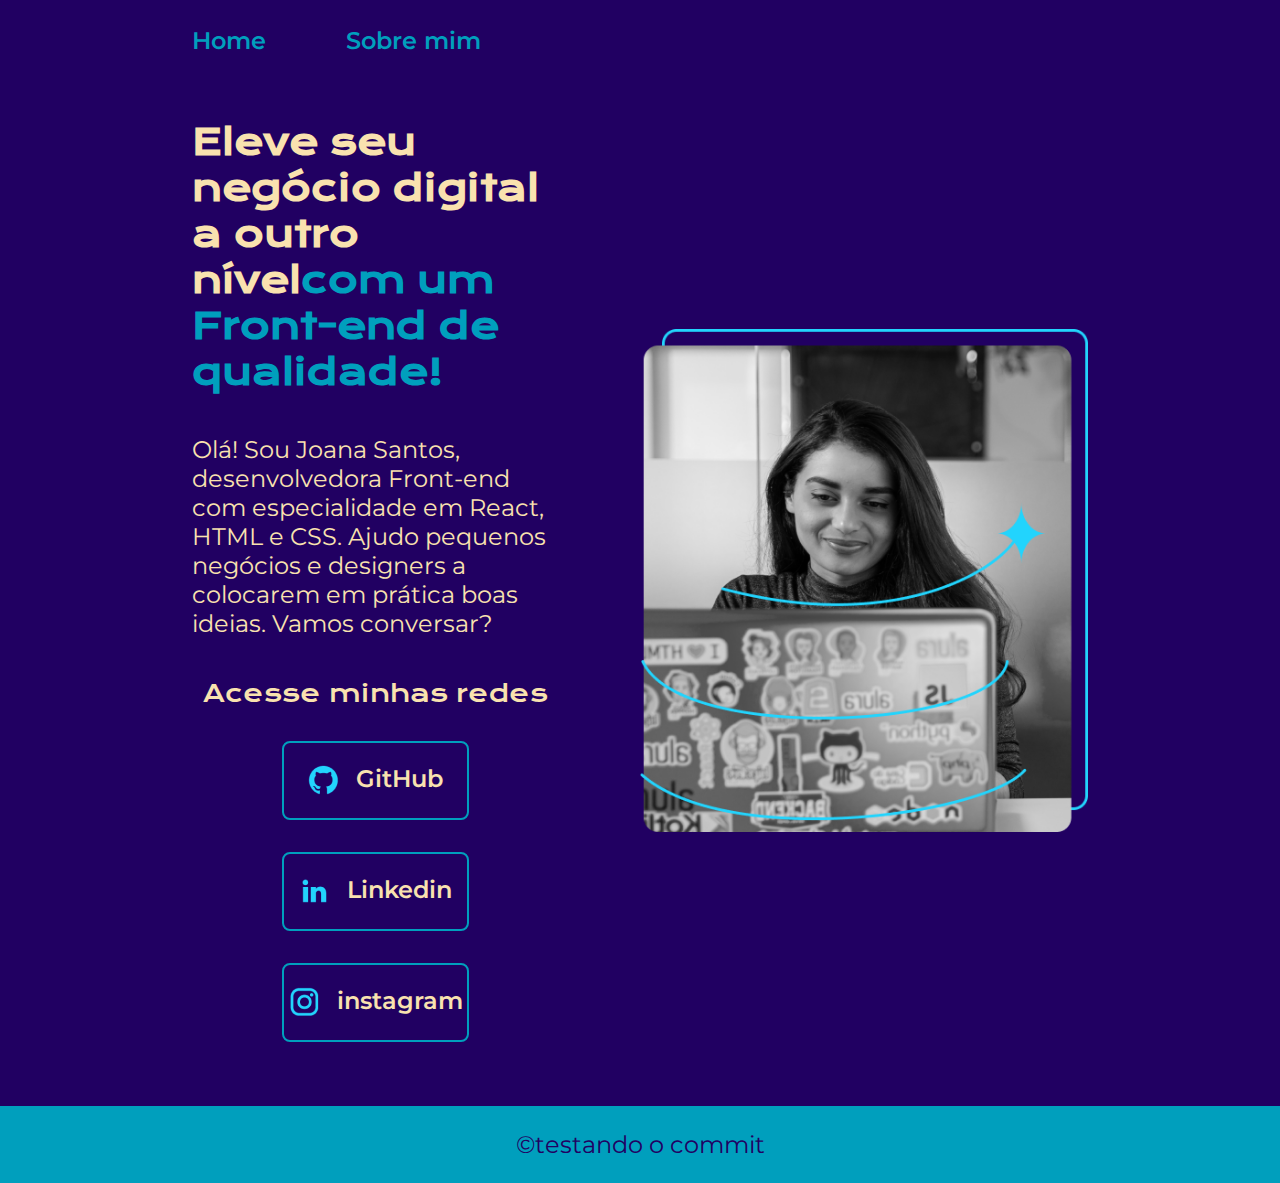
<file: index.html>
<!DOCTYPE html>
<html lang="pt-br">
  <head>
    <meta charset="UTF-8" />
    <meta http-equiv="X-UA-Compatible" content="IE=edge" />
    <meta name="viewport" content="width=device-width, initial-scale=1.0" />
    <title>Portifolio</title>
    <link rel="stylesheet" href="/style/style.css" />
  </head>

  <body>
    <header class="cabecalho">
      <nav class="cabecalho__menu">
        <a class="cabecalho__menu__link" href="/index.html">Home</a>
        <a class="cabecalho__menu__link" href="/about.html">Sobre mim</a>
      </nav>
    </header>
    <main class="apresentacao">
      <section class="apresentacao__conteudo">
        <h1 class="apresentacao__conteudo__titulo">
          Eleve seu negócio digital a outro nível<strong class="titulo-destaque"
            >com um Front-end de qualidade!
          </strong>
        </h1>
        <p class="apresentacao__conteudo__texto">
          Olá! Sou Joana Santos, desenvolvedora Front-end com especialidade em
          React, HTML e CSS. Ajudo pequenos negócios e designers a colocarem em
          prática boas ideias. Vamos conversar?
        </p>
        <div class="apresentacao__links">
          <h2 class="apresentacao__links__subtitulo">Acesse minhas redes</h2>
          <a
            class="apresentacao__links__navegacao"
            href="https://github.com/guilhermeonrails"
          >
            <img src="./assets/github.png" />
            GitHub
          </a>

          <a
            class="apresentacao__links__navegacao"
            href="https://br.linkedin.com/"
          >
            <img src="./assets/linkedin.png" />
            Linkedin
          </a>

          <a
            class="apresentacao__links__navegacao"
            href="https://www.instagram.com/"
          >
            <img src="./assets/instagram.png" />
            instagram
          </a>
        </div>
      </section>
      <img
        class="apresentacao__imagem"
        src="./assets/Imagem.png"
        alt="Foto da Joana Santos programando"
      />
    </main>
    <footer class="rodape">
      <p>&copy;testando o commit</p>
    </footer>
  </body>
</html>
</file>
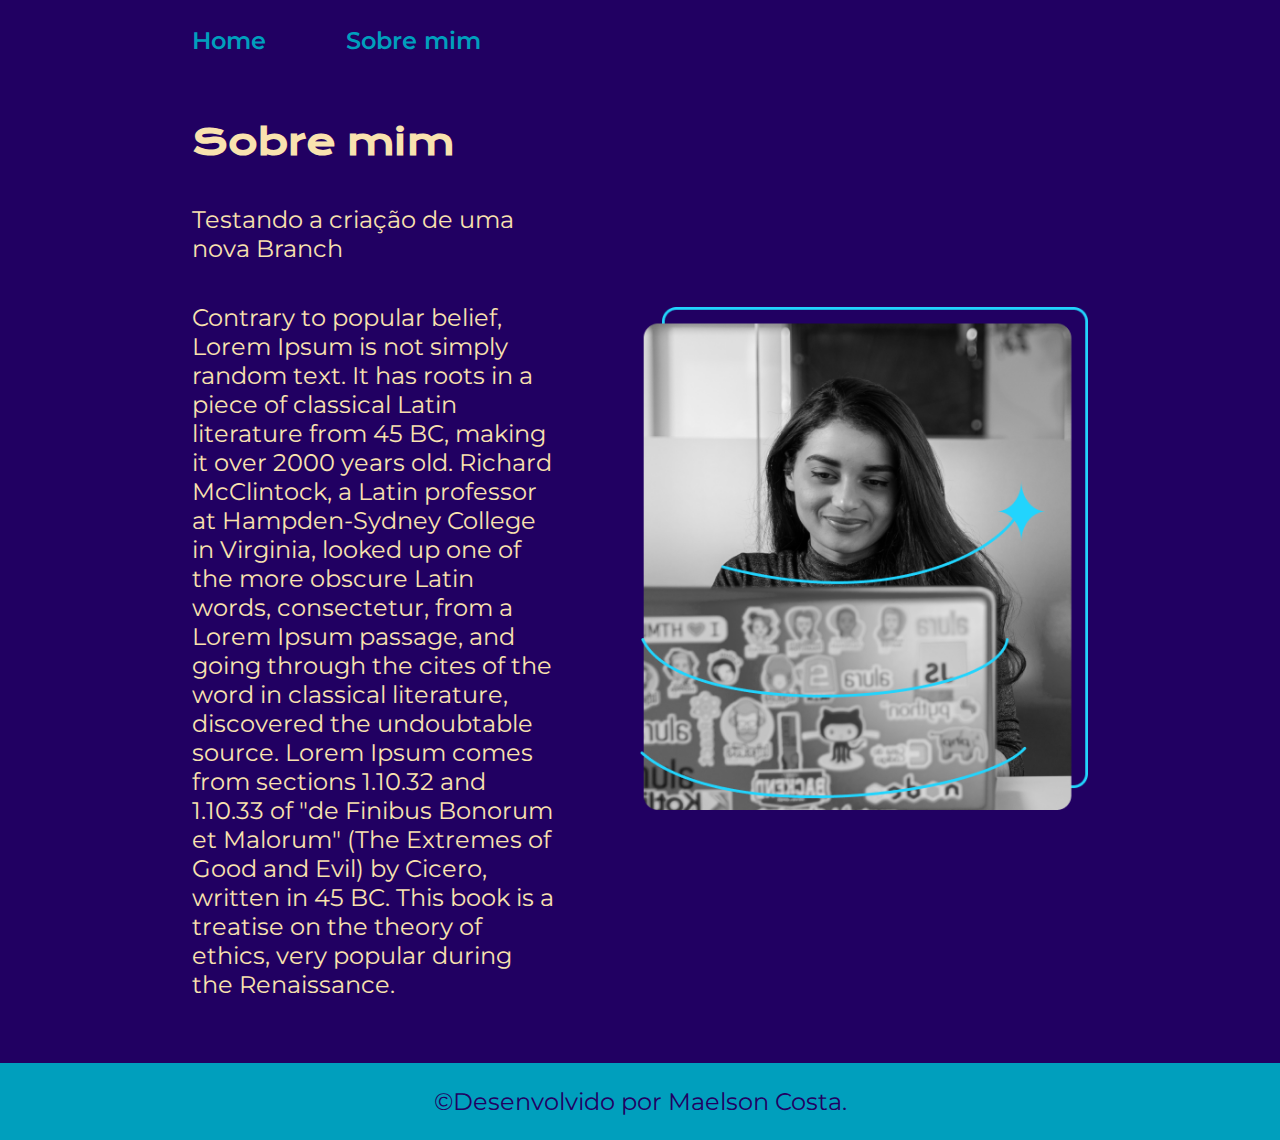
<file: about.html>
<!DOCTYPE html>
<html lang="pt-br">
  <head>
    <meta charset="UTF-8" />
    <meta http-equiv="X-UA-Compatible" content="IE=edge" />
    <meta name="viewport" content="width=device-width, initial-scale=1.0" />
    <link rel="stylesheet" href="/style/style.css" />
    <title>Sobre mim</title>
  </head>
  <body>
    <header class="cabecalho">
      <nav class="cabecalho__menu">
        <a class="cabecalho__menu__link" href="/index.html">Home</a>
        <a class="cabecalho__menu__link" href="/about.html">Sobre mim</a>
      </nav>
    </header>

    <main class="apresentacao">
      <section class="apresentacao__conteudo">
        <h1 class="apresentacao__conteudo__titulo">Sobre mim</h1>
        <p class="apresentacao__conteudo__texto">
          Testando a criação de uma nova Branch
        </p>
        <p class="apresentacao__conteudo__texto">
          Contrary to popular belief, Lorem Ipsum is not simply random text. It
          has roots in a piece of classical Latin literature from 45 BC, making
          it over 2000 years old. Richard McClintock, a Latin professor at
          Hampden-Sydney College in Virginia, looked up one of the more obscure
          Latin words, consectetur, from a Lorem Ipsum passage, and going
          through the cites of the word in classical literature, discovered the
          undoubtable source. Lorem Ipsum comes from sections 1.10.32 and
          1.10.33 of "de Finibus Bonorum et Malorum" (The Extremes of Good and
          Evil) by Cicero, written in 45 BC. This book is a treatise on the
          theory of ethics, very popular during the Renaissance.
        </p>
      </section>
      <img
        class="apresentacao__imagem"
        src="./assets/Imagem.png"
        alt="Foto da Joana Santos programando"
      />
    </main>
    <footer class="rodape">
      <p>&copy;Desenvolvido por Maelson Costa.</p>
    </footer>
  </body>
</html>
</file>
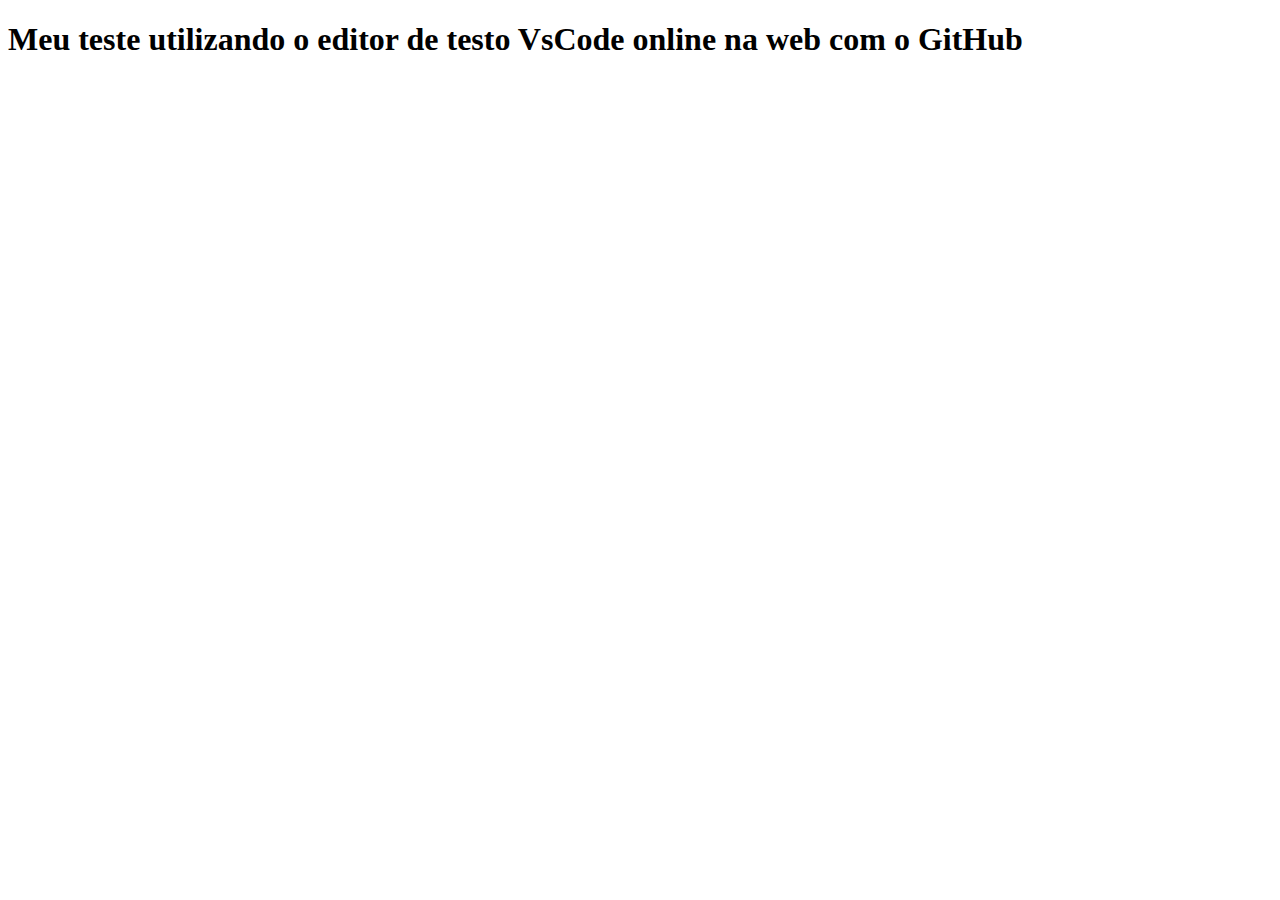
<file: vscodecloudgit.html>
<!DOCTYPE html>
<html lang="en">
<head>
    <meta charset="UTF-8">
    <meta http-equiv="X-UA-Compatible" content="IE=edge">
    <meta name="viewport" content="width=device-width, initial-scale=1.0">
    <title>VS Code x GitHub</title>
</head>
<body>
    <h1>Meu teste utilizando o editor de testo VsCode online na web com o GitHub</h1>
    
</body>
</html>
</file>
<file: style/style.css>
@import url('https://fonts.googleapis.com/css2?family=Krona+One&family=Montserrat:wght@400;600&display=swap');

:root {
  --cor-primaria: #210062;
  --cor-secundaria: #f9e2af;
  --cor-terciaria: #009fbd;
  --cor-hover: #77037b;

  --fonte-primaria: 'Krona One', ans-serif;
  --fonte-secundaria: 'Montserrat', sans-serif;
}

* {
  margin: 0;
  padding: 0;
}

body {
  box-sizing: border-box;
  background-color: var(--cor-primaria);
  color: var(--cor-secundaria);
}

.cabecalho {
  padding: 2% 0% 0% 15%;
}

.cabecalho__menu {
  display: flex;
  gap: 80px;
}

.cabecalho__menu__link {
  font-family: var(--fonte-secundaria);
  font-size: 1.5rem;
  font-weight: 600;
  color: var(--cor-terciaria);
  text-decoration: none;
}

.apresentacao {
  padding: 5% 15%;
  display: flex;
  align-items: center;
  justify-content: space-between;
  gap: 82px;
}
.apresentacao__conteudo {
  width: 50%;
  display: flex;
  flex-direction: column;
  gap: 40px;
}

.apresentacao__conteudo__titulo {
  font-size: 2.25rem;
  font-family: var(--fonte-primaria);
}

.titulo-destaque {
  color: var(--cor-terciaria);
}

.apresentacao__conteudo__texto {
  font-size: 1.5rem;
  font-family: var(--fonte-secundaria);
}

.apresentacao__links {
  display: flex;
  flex-direction: column;
  justify-content: space-between;
  align-items: center;
  gap: 32px;
}
.apresentacao__links__subtitulo {
  font-family: var(--fonte-primaria);
  font-weight: 400;
  font-size: 1.5rem;
}
.apresentacao__links__navegacao {
  display: flex;
  justify-content: center;
  gap: 16px;
  border: 2px solid var(--cor-terciaria);
  width: 50%;
  text-align: center;
  border-radius: 8px;
  font-size: 1.5rem;
  font-weight: 600;
  padding: 21.5px 0;
  text-decoration: none;
  color: var(--cor-secundaria);
  font-family: var(--fonte-secundaria);
}

.apresentacao__links__link:hover {
  background-color: var(--cor-hover);
}

.apresentacao__imagem {
  width: 50%;
}

.rodape {
  color: var(--cor-primaria);
  background-color: var(--cor-terciaria);
  padding: 24px;
  text-align: center;
  font-family: var(--fonte-secundaria);
  font-size: 1.5rem;
  font-weight: 400;
}

@media (max-width: 1200px) {
  .cabecalho {
    padding: 10%;
  }
  .cabecalho__menu {
    justify-content: center;
  }
  .apresentacao {
    flex-direction: column-reverse;
  }

  .apresentacao__conteudo {
    width: 100%;
  }
}
</file>
